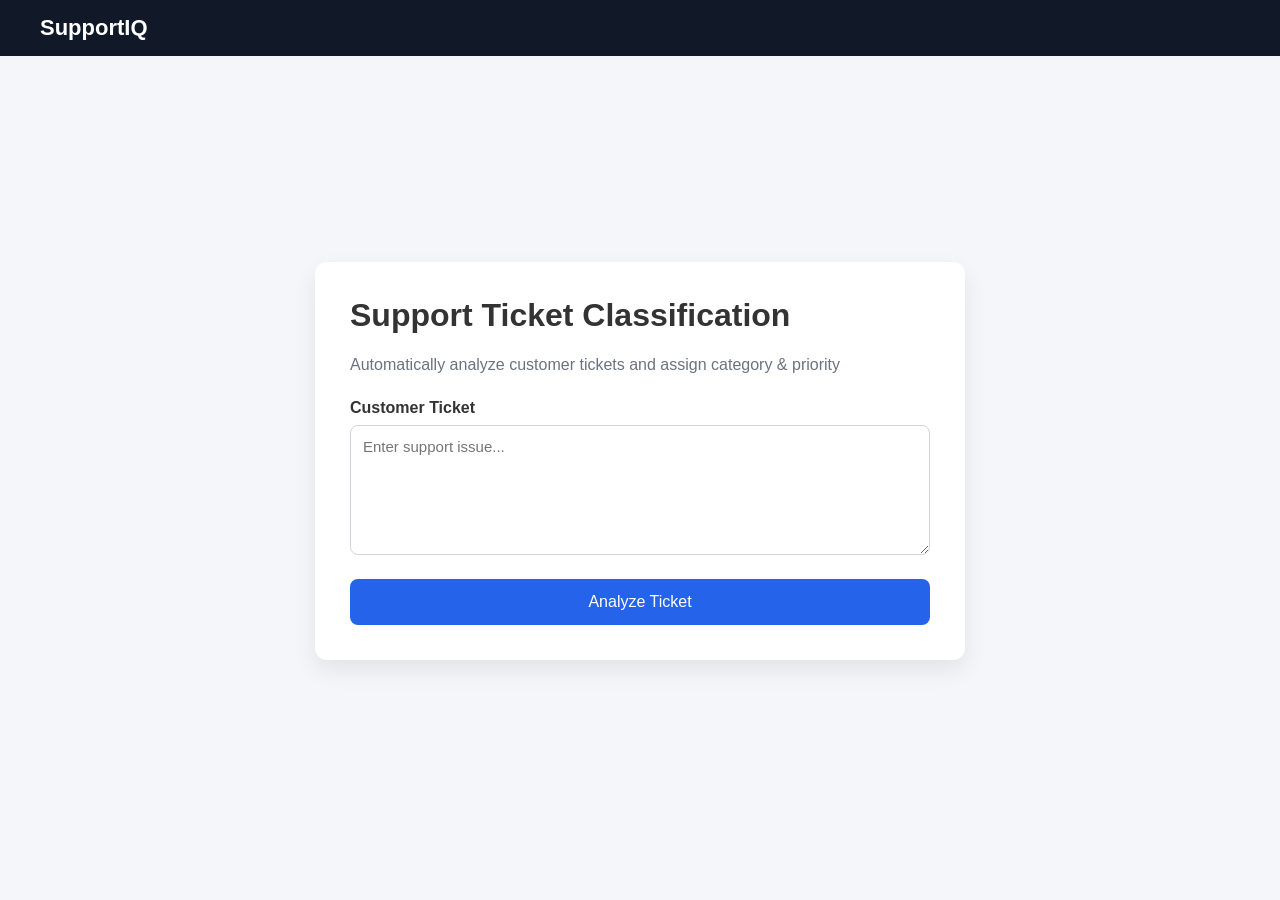
<file: templates/index.html>
<!DOCTYPE html>
<html lang="en">
<head>
    <meta charset="UTF-8">
    <title>Support Ticket Intelligence</title>
    <link rel="stylesheet" href="/static/style.css">
</head>
<body>

<div class="navbar">
    <div class="logo">SupportIQ</div>
</div>

<div class="main-container">
    <div class="card">
        <h1>Support Ticket Classification</h1>
        <p class="subtitle">
            Automatically analyze customer tickets and assign category & priority
        </p>

        <form method="POST">
            <label>Customer Ticket</label>
            <textarea name="ticket" placeholder="Enter support issue..." required></textarea>

            <button type="submit">Analyze Ticket</button>
        </form>
    </div>
</div>

</body>
</html>
</file>
<file: static/style.css>
* {
    box-sizing: border-box;
    font-family: "Segoe UI", sans-serif;
}

body {
    margin: 0;
    background: #f4f6f9;
    color: #333;
}

.navbar {
    background: #111827;
    padding: 15px 40px;
    color: white;
}

.logo {
    font-size: 22px;
    font-weight: bold;
}

.main-container {
    display: flex;
    justify-content: center;
    align-items: center;
    min-height: 90vh;
}

.card {
    background: white;
    width: 650px;
    padding: 35px;
    border-radius: 12px;
    box-shadow: 0 10px 25px rgba(0,0,0,0.08);
}

h1 {
    margin-top: 0;
}

.subtitle {
    color: #6b7280;
    margin-bottom: 25px;
}

label {
    font-weight: 600;
    display: block;
    margin-bottom: 8px;
}

textarea {
    width: 100%;
    height: 130px;
    padding: 12px;
    border-radius: 8px;
    border: 1px solid #d1d5db;
    font-size: 15px;
}

button {
    margin-top: 20px;
    width: 100%;
    padding: 14px;
    background: #2563eb;
    color: white;
    font-size: 16px;
    border: none;
    border-radius: 8px;
    cursor: pointer;
}

button:hover {
    background: #1e40af;
}

.result-box {
    margin-top: 20px;
}

.ticket-text {
    background: #f9fafb;
    padding: 12px;
    border-radius: 8px;
    margin-bottom: 20px;
}

.result-grid {
    display: flex;
    justify-content: space-between;
    margin-bottom: 25px;
}

.label {
    display: block;
    color: #6b7280;
    font-size: 14px;
}

.value {
    font-size: 18px;
    font-weight: bold;
}

.high { color: #dc2626; }
.medium { color: #d97706; }
.low { color: #16a34a; }

.back-btn {
    display: block;
    text-align: center;
    padding: 12px;
    background: #e5e7eb;
    border-radius: 8px;
    text-decoration: none;
    color: #111827;
    font-weight: 600;
}
</file>
